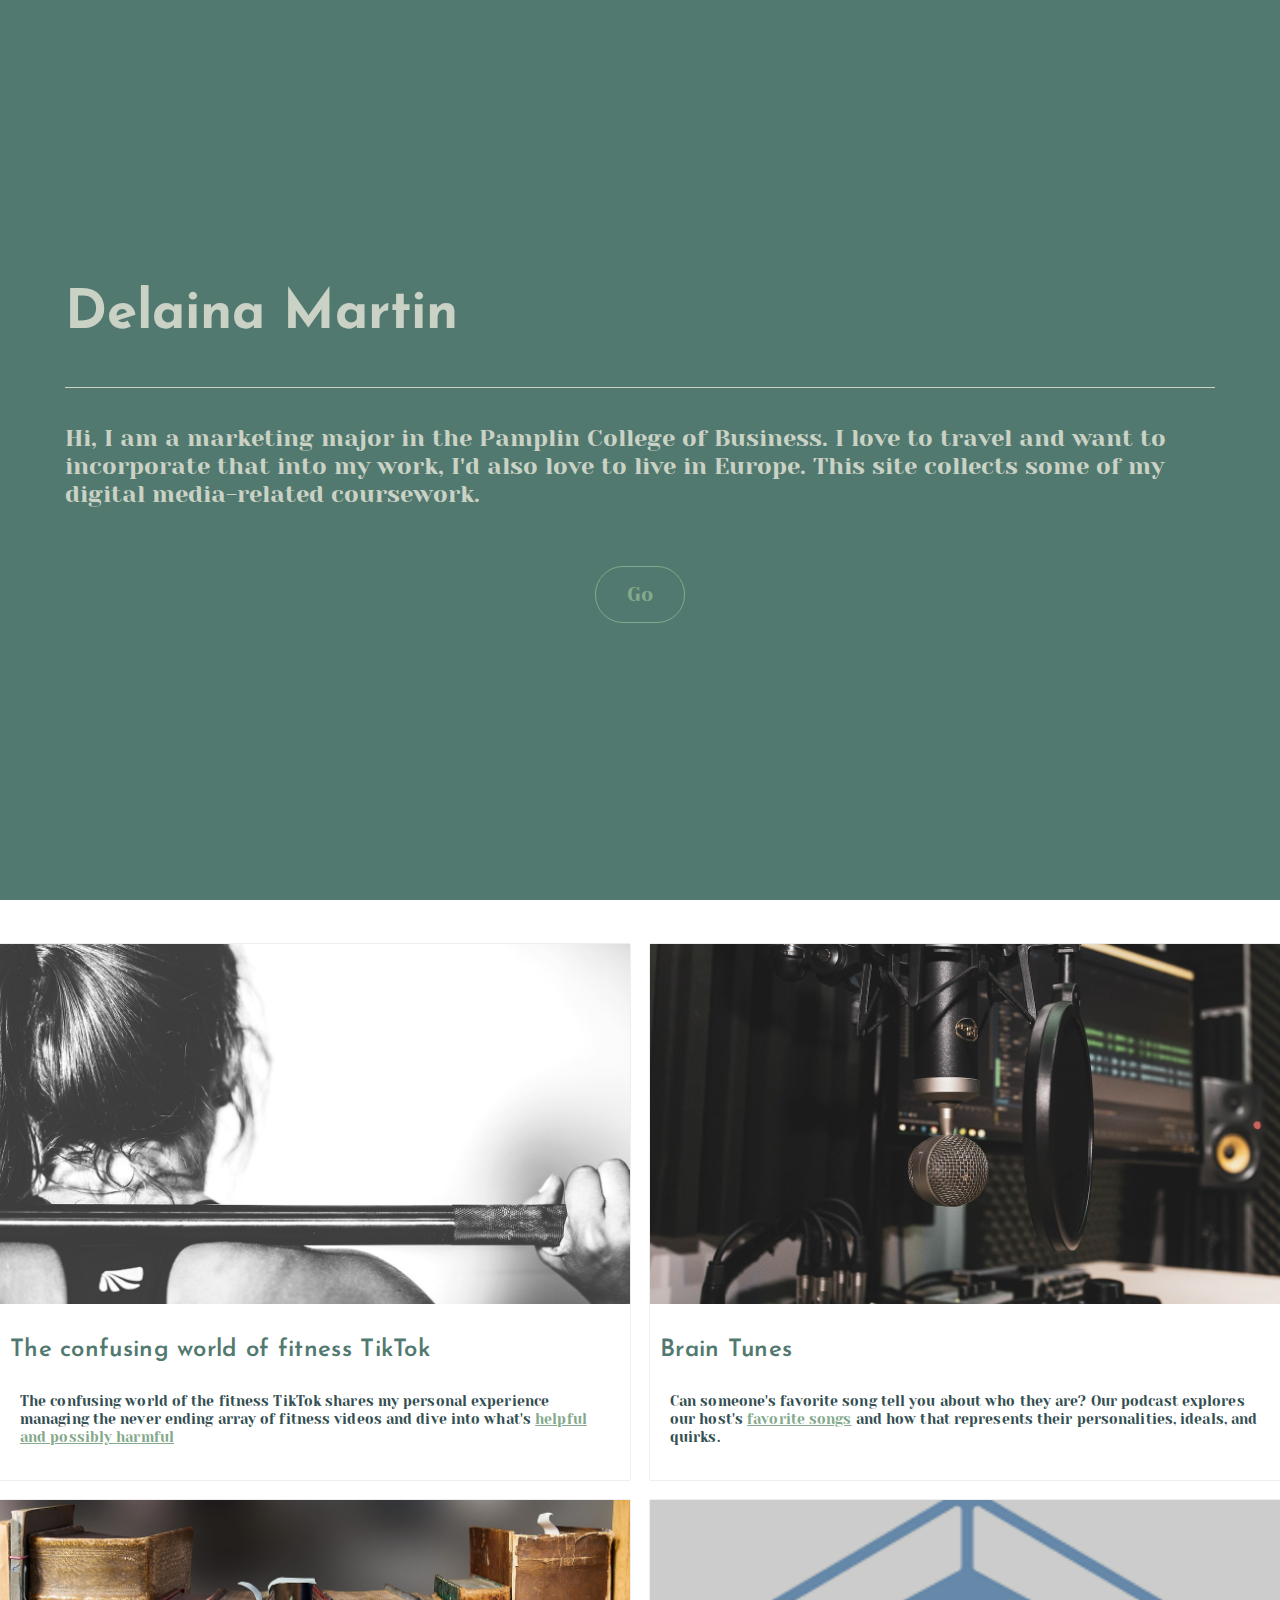
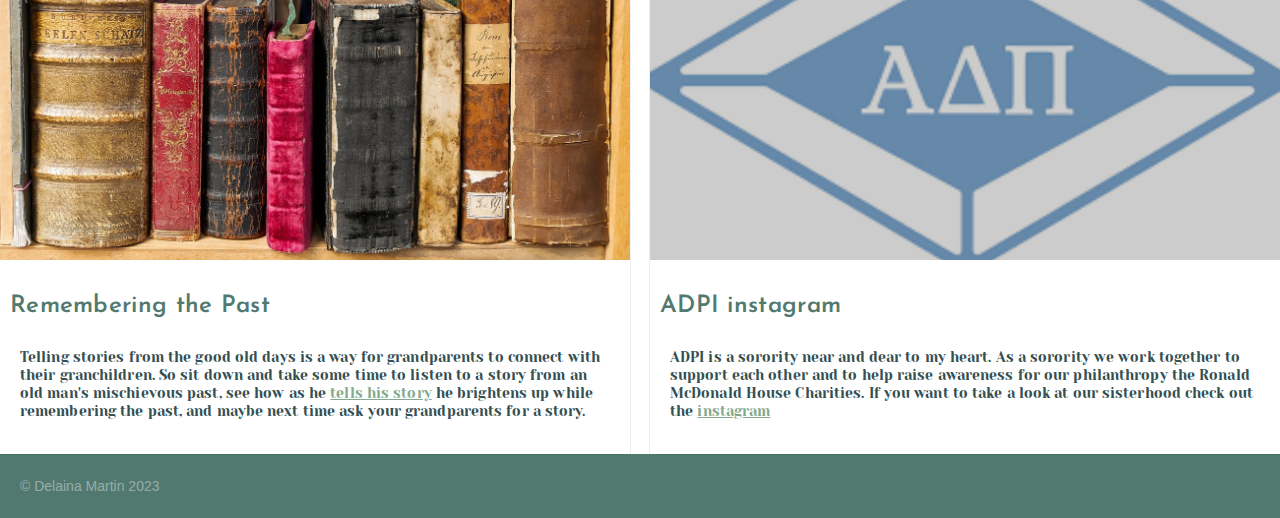
<file: index.html>
<!DOCTYPE html>
<html>

  <head>
    <meta charset="utf-8">
    <!-- Added viewport settings to make it work on a mobile phone. Don't worry about it; just copy and paste -->
    <meta name="viewport" content="width=device-width, initial-scale=1.0, maximum-scale=1.0, user-scalable=no">
    <!-- Changed title to my name. The title will show up in the browser tab! -->
    <title>Delaina M</title>
    <link rel="stylesheet" type="text/css" href="css/style.css" />
    <link href="preconnect" href="https://fonts.googleapis.com">
    <link rel="preconnect" href="https://fonts.gstatic.com" crossorigin>
    <link href="https://fonts.googleapis.com/css2?family=Josefin+Sans:ital,wght@1,300&family=Space+Mono&family=Yeseva+One&display=swap" rel="stylesheet">
    <link href="preconnect" href="https://fonts.googleapis.com">
    <link rel="preconnect" href="https://fonts.gstatic.com" crossorigin>
    <link href="https://fonts.googleapis.com/css2?family=Josefin+Sans:ital,wght@1,300&family=Space+Mono&family=Yeseva+One&display=swap" rel="stylesheet">
  </head>

  <body>

    <div class="container">

      <header>
        <div class="wrapper">
          <h1>Delaina Martin</h1>
          <p class="bio">
            Hi, I am a marketing major in the Pamplin College of Business. I love to travel and want to incorporate that into my work, I'd also love to live in Europe. This site collects some of my digital media-related coursework.
          </p>
          <div class="buttonBox">
            <a class="myButton"href="#projects">Go</a>
          </div>
        </div>
      </header>

      <main id="projects">
        <div class="project">
          <img src="images/Blog_post_workout_pic.jpg" alt="black and white image of girl preparing to squat" />
          <h2>The confusing world of fitness TikTok</h2>
          <p class="description">
              The confusing world of the fitness TikTok shares my personal experience managing the never ending array of fitness videos and dive into what's <a href="https://medium.com/@delainam22/the-confusing-world-of-the-internet-18617f861231" target="_blank">helpful and possibly harmful</a>
          </p>
        </div>
        <div class="project">
          <img src="images/podcast_microphone.jpg" alt="image of recording studio" />
          <h2>Brain Tunes</h2>
          <p class="description">
            Can someone's favorite song tell you about who they are? Our podcast explores our host's <a href="https://soundcloud.com/aidan-mason-967947919/braintunes?si=027fefa4f02642479c0b5e49b93813d4&utm_source=clipboard&utm_medium=text&utm_campaign=social_sharing" target="_blank">favorite songs</a> and how that represents their personalities, ideals, and quirks.</p>
        </div>
        <div class="project">
          <img src="images/video_grandpa_story_telling.jpg" alt="image of multy coloured books" />
          <h2>Remembering the Past</h2>
          <p class="description">
             Telling stories from the good old days is a way for grandparents to connect with their granchildren. So sit down and take some time to listen to a story from an old man's mischievous past, see how as he <a href="https://www.youtube.com/watch?v=xCNBrry1Y6Y" target="_blank">tells his story</a> he brightens up while remembering the past, and maybe next time ask your grandparents for a story.</p>
        </div>
        <div class="project">
          <img src="images/adpi_screenshot_for_website.png" alt="ADPi dimond symbol" />
          <h2>ADPI instagram</h2>
          <p class="description">
             ADPI is a sorority near and dear to my heart. As a sorority we work together to support each other and to help raise awareness for our philanthropy the Ronald McDonald House Charities. If you want to take a look at our sisterhood check out the <a href="https://www.instagram.com/vtadpi/" target="_blank">instagram</a></p>
        </div>
      </main>

      <footer>
        <div>
          <p class="copyright">© Delaina Martin 2023</p>
        </div>
      </footer>

    </div>
  </body>

</html>
</file>
<file: css/style.css>
/* Set the scroll behavior to smooth so that when you click the in the header, the screen scrolls down rather than jumps */
html {
  scroll-behavior: smooth;
}

/* Set the margin to 0 to make sure the page stretches all the way to the edge of the browser window. */
body {
  margin: 0;
}

header, footer {
  background-color: #52796f;
  text-align: left;
  /*min-width: 500px; */
}

header {
  font-family: 'Yeseva One', sans-serif;
  color: #cad2c5;
  min-height: 100vh;
  display: flex;
}

main {
  display: grid;
  grid-template-columns: repeat(auto-fill, minmax(40%, 1fr) ) ;
  grid-gap: 20px;
  margin-top: 44px;
  justify-items: center;
  justify-content: center;
  align-items: stretch;
  align-content: center;
}

h1 {
  font-family: 'Josefin Sans';
  font-size: calc(1em + 3vw);
  padding-bottom: .67em;
  border-bottom: 1px solid;
  line-height: 1.3;
}

h2 {
  font-family: 'Josefin Sans';
  font-size: 24px;
  font-weight: 600;
  letter-spacing: 0.3px;
  text-align: left;
  color: #52796f;
  padding: 10px 0px 10px 10px;
}

img {
  width: 100%;
  height: 40vh;
  object-fit: cover;
  object-position: center top
}

.wrapper {
  max-width: 1150px;
  margin: auto;
  padding: 50px;
  display: block;
}

.bio {
color: #cad2c5;
font-size: 24px;
font-family: 'Yeseva One', sans-serif;
}

.buttonBox {
  display: flex;
  justify-content: center;
  align-content: center;
}

.myButton {
  border-radius: 28px;
  border: 1px solid #84a98c;
  cursor: pointer;
  color: #84a98c;
  font-size: 20px;
  padding: 16px 31px;
  text-decoration: none;
  margin: 1.69em auto;
}

.myButton:hover {
    background-color:#354f52;
}

.myButton:active {
    position:relative;
    top:1px;
}

.project {
  box-shadow: 0 0px 1px 0 rgba(0, 0, 0, 0.4);
  width: 100%;
}

.description {
  font-family: 'Yeseva One', sans-serif;
  font-size: 14px;
  font-weight: 300;
  line-height: 1.29;
  letter-spacing: 0.1px;
  text-align: left;
  color: #354f52;
  padding: 0px 20px 20px 20px;
}

.container {
  /*min-width: 500px;*/
  margin: auto;
}

footer div {
  height: 100%;
  font-family: 'Raleway', sans-serif;
  font-size: 14px;
  display: flex;
  align-content: center;
  padding: 10px 20px;
  color: rgba(255, 255, 255, 0.4);
}

@media all and (max-width:700px) {
  main {
    grid-template-columns: 1fr;
  }
}

a {
  color: #84a98c;
}
</file>
